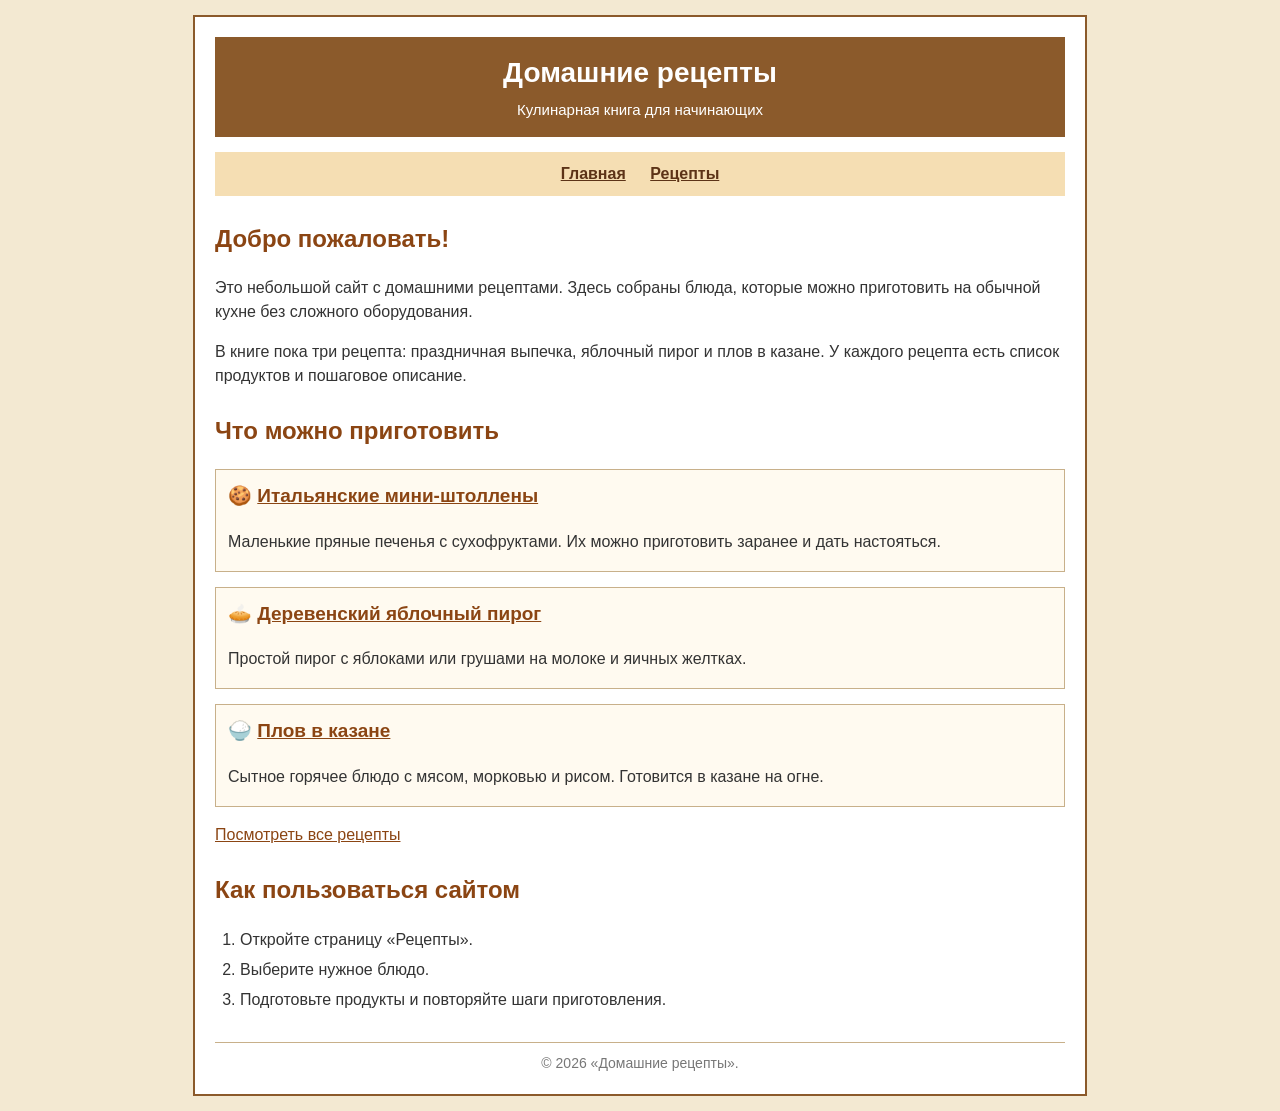
<file: index.html>
<!DOCTYPE html>
<html lang="ru">
<head>
  <meta charset="utf-8">
  <meta name="viewport" content="width=device-width, initial-scale=1">
  <title>Домашние рецепты — кулинарная книга</title>
  <meta name="description" content="Простые домашние рецепты: мини-штоллены, яблочный пирог и плов в казане.">
  <link rel="stylesheet" href="css/style.css">
</head>
<body>
  <div class="page">
    <header class="header">
      <h1>Домашние рецепты</h1>
      <p>Кулинарная книга для начинающих</p>
    </header>

    <nav class="menu">
      <a href="index.html">Главная</a>
      <a href="recipes.html">Рецепты</a>
    </nav>

    <main>
      <h2>Добро пожаловать!</h2>
      <p>Это небольшой сайт с домашними рецептами. Здесь собраны блюда, которые можно приготовить на обычной кухне без сложного оборудования.</p>
      <p>В книге пока три рецепта: праздничная выпечка, яблочный пирог и плов в казане. У каждого рецепта есть список продуктов и пошаговое описание.</p>

      <h2>Что можно приготовить</h2>

      <div class="recipe-card">
        <h3>🍪 <a href="shtollen.html">Итальянские мини-штоллены</a></h3>
        <p>Маленькие пряные печенья с сухофруктами. Их можно приготовить заранее и дать настояться.</p>
      </div>

      <div class="recipe-card">
        <h3>🥧 <a href="pirog.html">Деревенский яблочный пирог</a></h3>
        <p>Простой пирог с яблоками или грушами на молоке и яичных желтках.</p>
      </div>

      <div class="recipe-card">
        <h3>🍚 <a href="plov.html">Плов в казане</a></h3>
        <p>Сытное горячее блюдо с мясом, морковью и рисом. Готовится в казане на огне.</p>
      </div>

      <p><a href="recipes.html">Посмотреть все рецепты</a></p>

      <h2>Как пользоваться сайтом</h2>
      <ol>
        <li>Откройте страницу «Рецепты».</li>
        <li>Выберите нужное блюдо.</li>
        <li>Подготовьте продукты и повторяйте шаги приготовления.</li>
      </ol>
    </main>

    <footer class="footer">
      <p>© 2026 «Домашние рецепты».</p>
    </footer>
  </div>
</body>
</html>
</file>
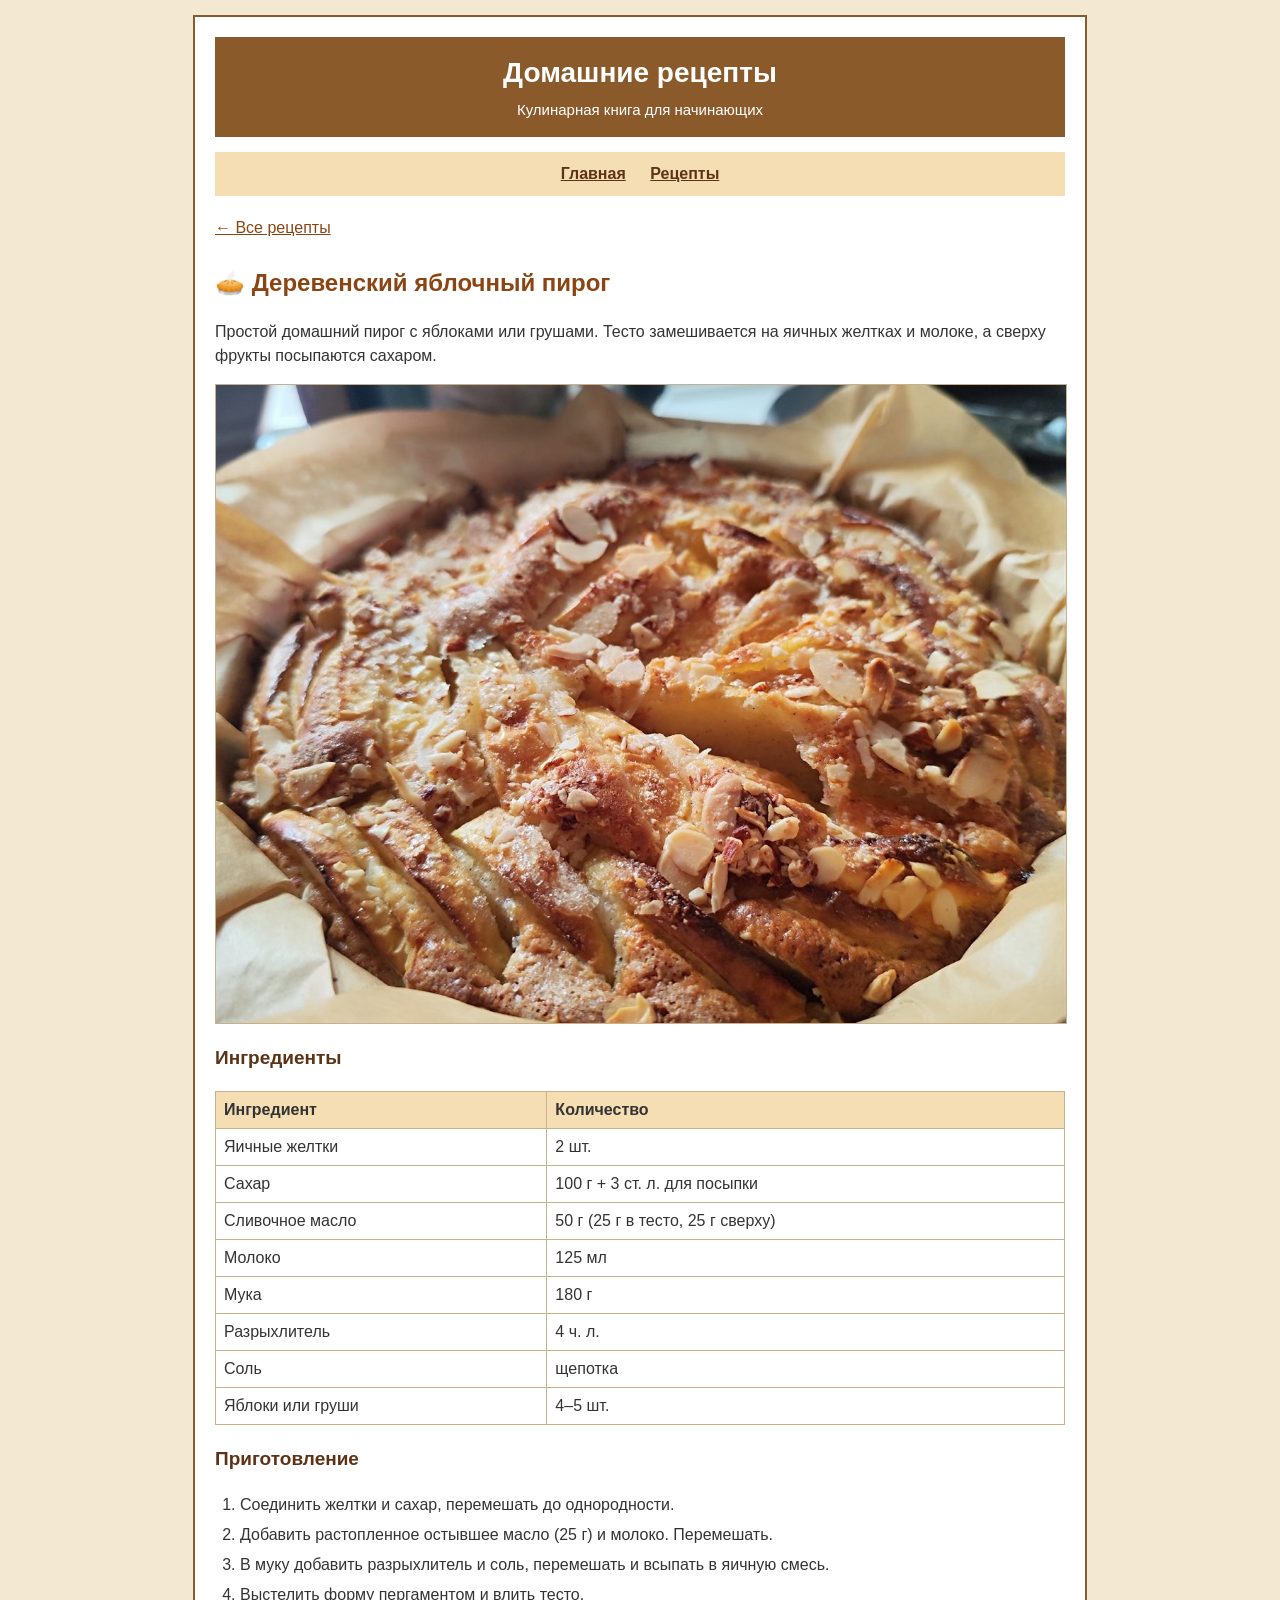
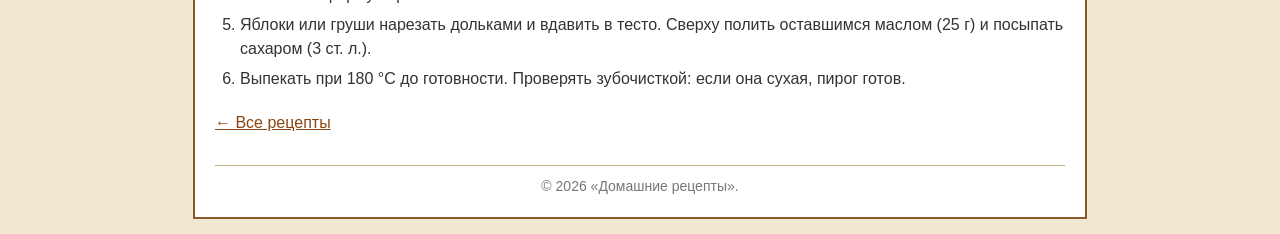
<file: pirog.html>
<!DOCTYPE html>
<html lang="ru">
<head>
  <meta charset="utf-8">
  <meta name="viewport" content="width=device-width, initial-scale=1">
  <title>Деревенский яблочный пирог — Домашние рецепты</title>
  <meta name="description" content="Рецепт деревенского яблочного пирога на желтках, молоке и муке.">
  <link rel="stylesheet" href="css/style.css">
</head>
<body>
  <div class="page">
    <header class="header">
      <h1>Домашние рецепты</h1>
      <p>Кулинарная книга для начинающих</p>
    </header>

    <nav class="menu">
      <a href="index.html">Главная</a>
      <a href="recipes.html">Рецепты</a>
    </nav>

    <main>
      <p class="back"><a href="recipes.html">← Все рецепты</a></p>

      <h2>🥧 Деревенский яблочный пирог</h2>
      <p>Простой домашний пирог с яблоками или грушами. Тесто замешивается на яичных желтках и молоке, а сверху фрукты посыпаются сахаром.</p>

      <img class="recipe-photo" src="images/pirog.jpg" alt="Деревенский яблочный пирог с миндальными лепестками в форме на пергаменте" width="1200" height="900">

      <h3>Ингредиенты</h3>
      <table>
        <tr>
          <th>Ингредиент</th>
          <th>Количество</th>
        </tr>
        <tr>
          <td>Яичные желтки</td>
          <td>2 шт.</td>
        </tr>
        <tr>
          <td>Сахар</td>
          <td>100 г + 3 ст. л. для посыпки</td>
        </tr>
        <tr>
          <td>Сливочное масло</td>
          <td>50 г (25 г в тесто, 25 г сверху)</td>
        </tr>
        <tr>
          <td>Молоко</td>
          <td>125 мл</td>
        </tr>
        <tr>
          <td>Мука</td>
          <td>180 г</td>
        </tr>
        <tr>
          <td>Разрыхлитель</td>
          <td>4 ч. л.</td>
        </tr>
        <tr>
          <td>Соль</td>
          <td>щепотка</td>
        </tr>
        <tr>
          <td>Яблоки или груши</td>
          <td>4–5 шт.</td>
        </tr>
      </table>

      <h3>Приготовление</h3>
      <ol>
        <li>Соединить желтки и сахар, перемешать до однородности.</li>
        <li>Добавить растопленное остывшее масло (25 г) и молоко. Перемешать.</li>
        <li>В муку добавить разрыхлитель и соль, перемешать и всыпать в яичную смесь.</li>
        <li>Выстелить форму пергаментом и влить тесто.</li>
        <li>Яблоки или груши нарезать дольками и вдавить в тесто. Сверху полить оставшимся маслом (25 г) и посыпать сахаром (3 ст. л.).</li>
        <li>Выпекать при 180 °C до готовности. Проверять зубочисткой: если она сухая, пирог готов.</li>
      </ol>

      <p class="back"><a href="recipes.html">← Все рецепты</a></p>
    </main>

    <footer class="footer">
      <p>© 2026 «Домашние рецепты».</p>
    </footer>
  </div>
</body>
</html>
</file>
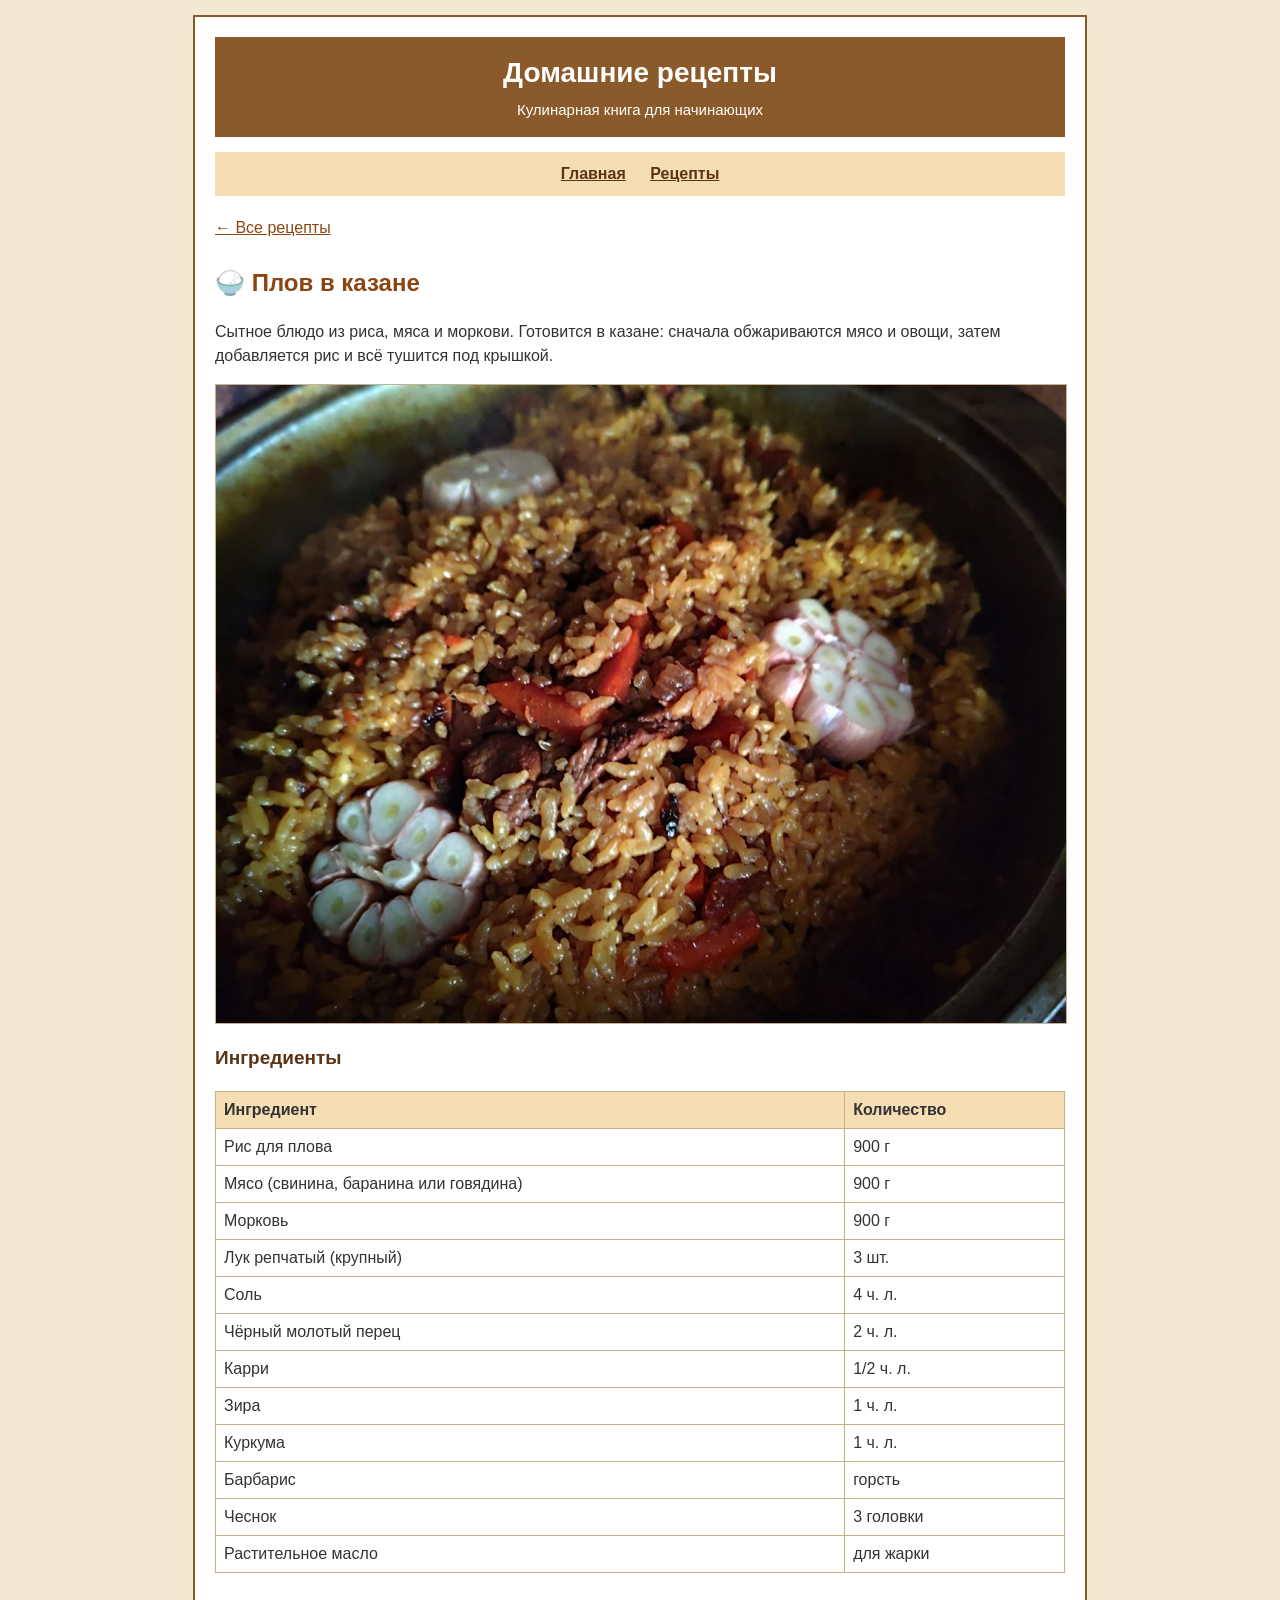
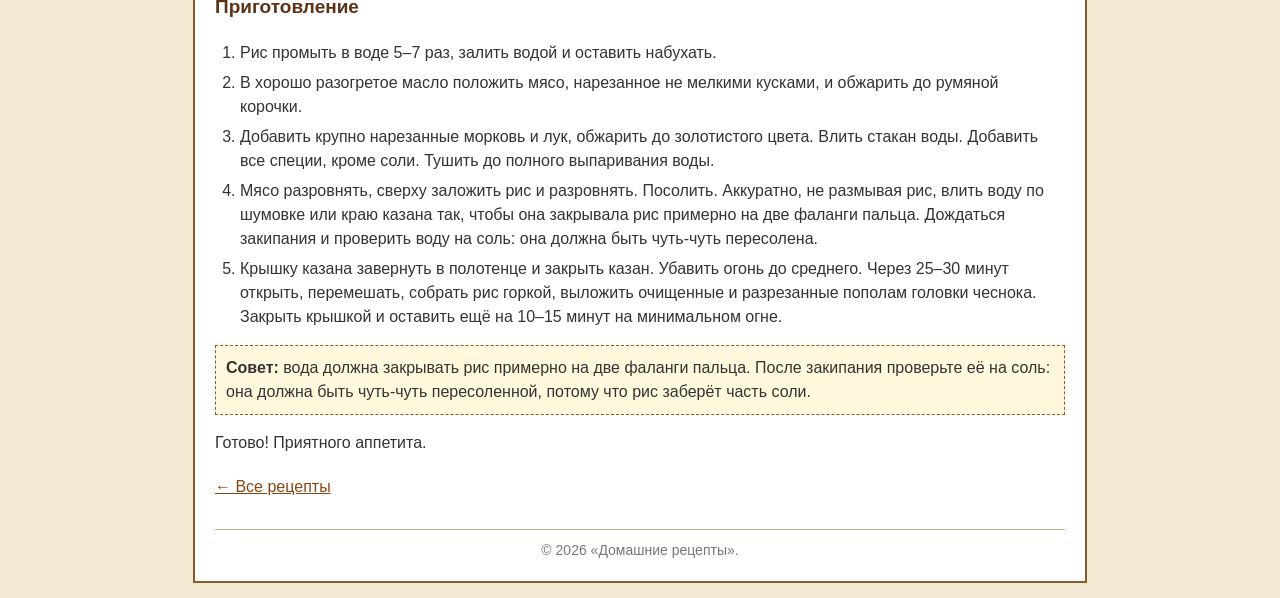
<file: plov.html>
<!DOCTYPE html>
<html lang="ru">
<head>
  <meta charset="utf-8">
  <meta name="viewport" content="width=device-width, initial-scale=1">
  <title>Плов в казане — Домашние рецепты</title>
  <meta name="description" content="Рецепт плова с мясом, морковью и специями в казане.">
  <link rel="stylesheet" href="css/style.css">
</head>
<body>
  <div class="page">
    <header class="header">
      <h1>Домашние рецепты</h1>
      <p>Кулинарная книга для начинающих</p>
    </header>

    <nav class="menu">
      <a href="index.html">Главная</a>
      <a href="recipes.html">Рецепты</a>
    </nav>

    <main>
      <p class="back"><a href="recipes.html">← Все рецепты</a></p>

      <h2>🍚 Плов в казане</h2>
      <p>Сытное блюдо из риса, мяса и моркови. Готовится в казане: сначала обжариваются мясо и овощи, затем добавляется рис и всё тушится под крышкой.</p>

      <img class="recipe-photo" src="images/plov.jpg" alt="Плов с мясом, морковью и головками чеснока в казане" width="1200" height="900">

      <h3>Ингредиенты</h3>
      <table>
        <tr>
          <th>Ингредиент</th>
          <th>Количество</th>
        </tr>
        <tr>
          <td>Рис для плова</td>
          <td>900 г</td>
        </tr>
        <tr>
          <td>Мясо (свинина, баранина или говядина)</td>
          <td>900 г</td>
        </tr>
        <tr>
          <td>Морковь</td>
          <td>900 г</td>
        </tr>
        <tr>
          <td>Лук репчатый (крупный)</td>
          <td>3 шт.</td>
        </tr>
        <tr>
          <td>Соль</td>
          <td>4 ч. л.</td>
        </tr>
        <tr>
          <td>Чёрный молотый перец</td>
          <td>2 ч. л.</td>
        </tr>
        <tr>
          <td>Карри</td>
          <td>1/2 ч. л.</td>
        </tr>
        <tr>
          <td>Зира</td>
          <td>1 ч. л.</td>
        </tr>
        <tr>
          <td>Куркума</td>
          <td>1 ч. л.</td>
        </tr>
        <tr>
          <td>Барбарис</td>
          <td>горсть</td>
        </tr>
        <tr>
          <td>Чеснок</td>
          <td>3 головки</td>
        </tr>
        <tr>
          <td>Растительное масло</td>
          <td>для жарки</td>
        </tr>
      </table>

      <h3>Приготовление</h3>
      <ol>
        <li>Рис промыть в воде 5–7 раз, залить водой и оставить набухать.</li>
        <li>В хорошо разогретое масло положить мясо, нарезанное не мелкими кусками, и обжарить до румяной корочки.</li>
        <li>Добавить крупно нарезанные морковь и лук, обжарить до золотистого цвета. Влить стакан воды. Добавить все специи, кроме соли. Тушить до полного выпаривания воды.</li>
        <li>Мясо разровнять, сверху заложить рис и разровнять. Посолить. Аккуратно, не размывая рис, влить воду по шумовке или краю казана так, чтобы она закрывала рис примерно на две фаланги пальца. Дождаться закипания и проверить воду на соль: она должна быть чуть-чуть пересолена.</li>
        <li>Крышку казана завернуть в полотенце и закрыть казан. Убавить огонь до среднего. Через 25–30 минут открыть, перемешать, собрать рис горкой, выложить очищенные и разрезанные пополам головки чеснока. Закрыть крышкой и оставить ещё на 10–15 минут на минимальном огне.</li>
      </ol>

      <div class="note">
        <p><strong>Совет:</strong> вода должна закрывать рис примерно на две фаланги пальца. После закипания проверьте её на соль: она должна быть чуть-чуть пересоленной, потому что рис заберёт часть соли.</p>
      </div>

      <p>Готово! Приятного аппетита.</p>

      <p class="back"><a href="recipes.html">← Все рецепты</a></p>
    </main>

    <footer class="footer">
      <p>© 2026 «Домашние рецепты».</p>
    </footer>
  </div>
</body>
</html>
</file>
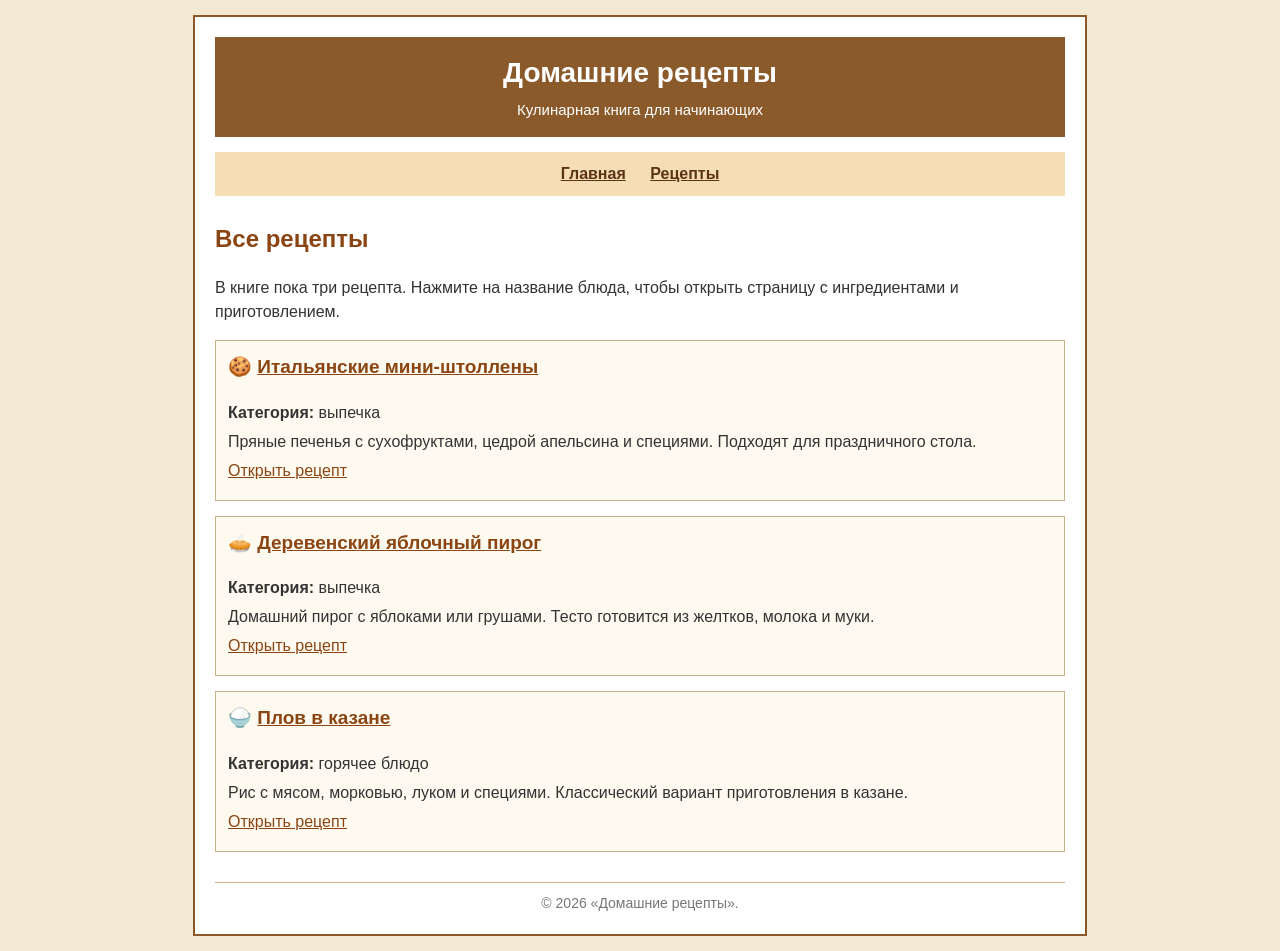
<file: recipes.html>
<!DOCTYPE html>
<html lang="ru">
<head>
  <meta charset="utf-8">
  <meta name="viewport" content="width=device-width, initial-scale=1">
  <title>Все рецепты — Домашние рецепты</title>
  <meta name="description" content="Каталог домашних рецептов: мини-штоллены, яблочный пирог и плов в казане.">
  <link rel="stylesheet" href="css/style.css">
</head>
<body>
  <div class="page">
    <header class="header">
      <h1>Домашние рецепты</h1>
      <p>Кулинарная книга для начинающих</p>
    </header>

    <nav class="menu">
      <a href="index.html">Главная</a>
      <a href="recipes.html">Рецепты</a>
    </nav>

    <main>
      <h2>Все рецепты</h2>
      <p>В книге пока три рецепта. Нажмите на название блюда, чтобы открыть страницу с ингредиентами и приготовлением.</p>

      <div class="recipe-card">
        <h3>🍪 <a href="shtollen.html">Итальянские мини-штоллены</a></h3>
        <p><strong>Категория:</strong> выпечка</p>
        <p>Пряные печенья с сухофруктами, цедрой апельсина и специями. Подходят для праздничного стола.</p>
        <p><a href="shtollen.html">Открыть рецепт</a></p>
      </div>

      <div class="recipe-card">
        <h3>🥧 <a href="pirog.html">Деревенский яблочный пирог</a></h3>
        <p><strong>Категория:</strong> выпечка</p>
        <p>Домашний пирог с яблоками или грушами. Тесто готовится из желтков, молока и муки.</p>
        <p><a href="pirog.html">Открыть рецепт</a></p>
      </div>

      <div class="recipe-card">
        <h3>🍚 <a href="plov.html">Плов в казане</a></h3>
        <p><strong>Категория:</strong> горячее блюдо</p>
        <p>Рис с мясом, морковью, луком и специями. Классический вариант приготовления в казане.</p>
        <p><a href="plov.html">Открыть рецепт</a></p>
      </div>
    </main>

    <footer class="footer">
      <p>© 2026 «Домашние рецепты».</p>
    </footer>
  </div>
</body>
</html>
</file>
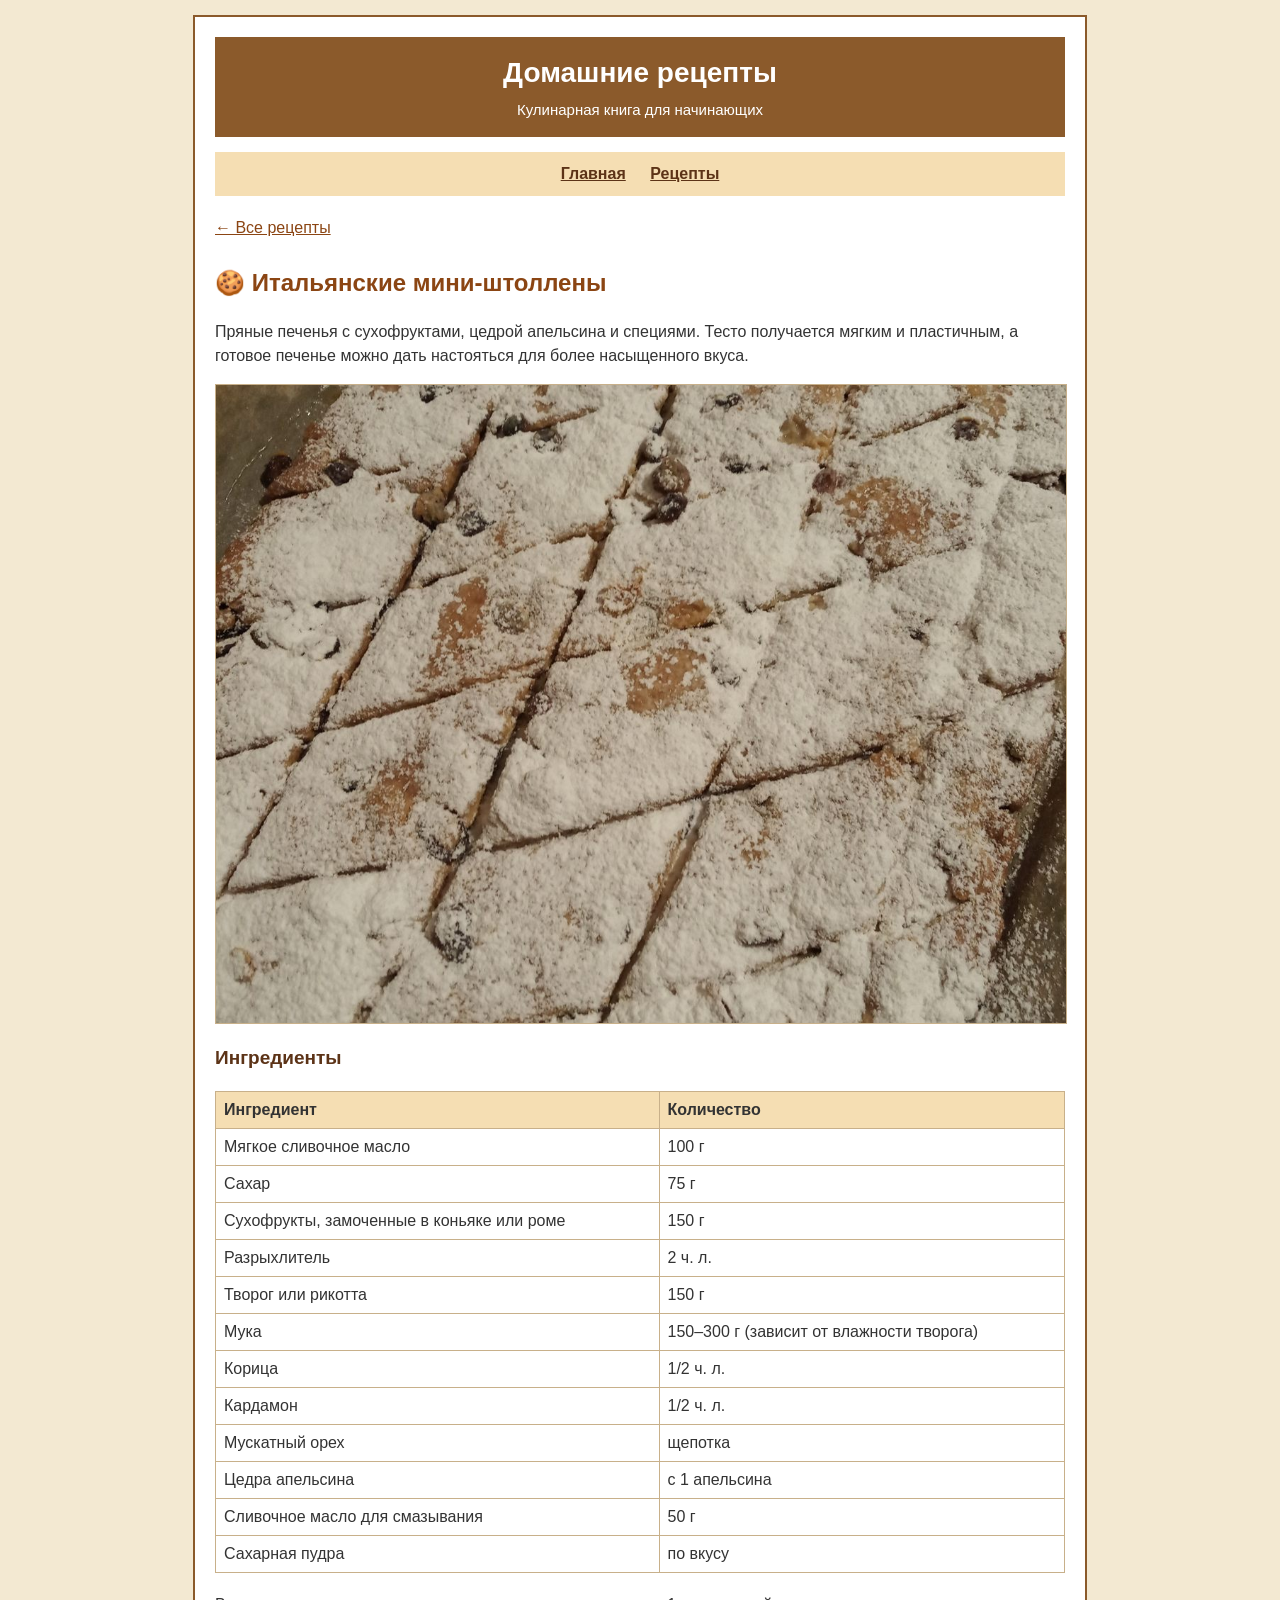
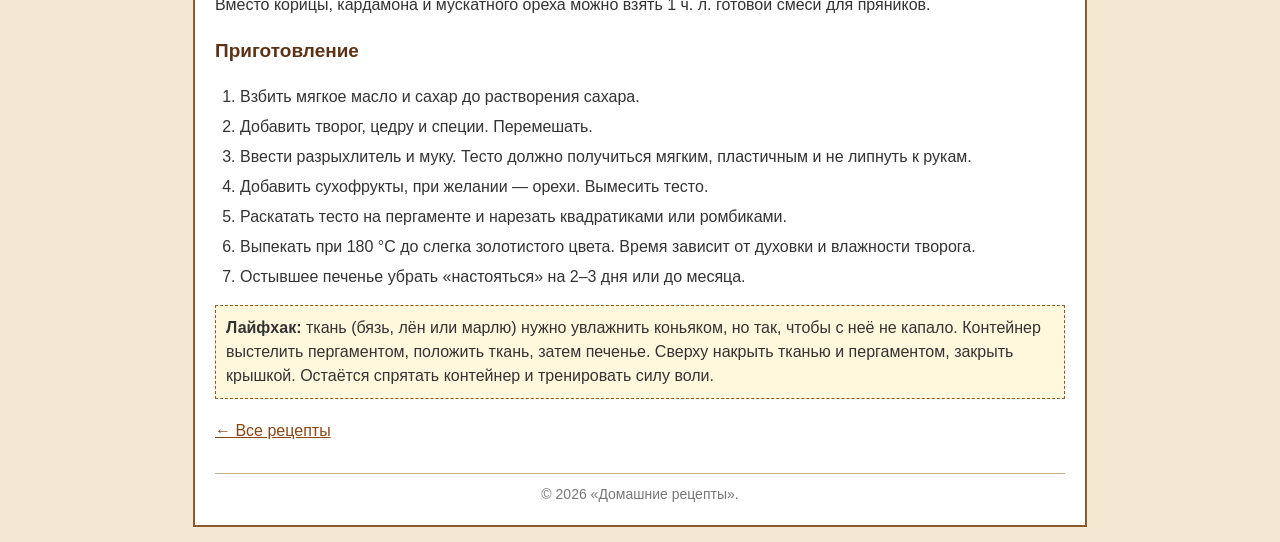
<file: shtollen.html>
<!DOCTYPE html>
<html lang="ru">
<head>
  <meta charset="utf-8">
  <meta name="viewport" content="width=device-width, initial-scale=1">
  <title>Итальянские мини-штоллены — Домашние рецепты</title>
  <meta name="description" content="Рецепт итальянских мини-штолленов с сухофруктами, творогом и пряностями.">
  <link rel="stylesheet" href="css/style.css">
</head>
<body>
  <div class="page">
    <header class="header">
      <h1>Домашние рецепты</h1>
      <p>Кулинарная книга для начинающих</p>
    </header>

    <nav class="menu">
      <a href="index.html">Главная</a>
      <a href="recipes.html">Рецепты</a>
    </nav>

    <main>
      <p class="back"><a href="recipes.html">← Все рецепты</a></p>

      <h2>🍪 Итальянские мини-штоллены</h2>
      <p>Пряные печенья с сухофруктами, цедрой апельсина и специями. Тесто получается мягким и пластичным, а готовое печенье можно дать настояться для более насыщенного вкуса.</p>

      <img class="recipe-photo" src="images/shtollen.jpg" alt="Итальянские мини-штоллены, посыпанные сахарной пудрой" width="1200" height="900">

      <h3>Ингредиенты</h3>
      <table>
        <tr>
          <th>Ингредиент</th>
          <th>Количество</th>
        </tr>
        <tr>
          <td>Мягкое сливочное масло</td>
          <td>100 г</td>
        </tr>
        <tr>
          <td>Сахар</td>
          <td>75 г</td>
        </tr>
        <tr>
          <td>Сухофрукты, замоченные в коньяке или роме</td>
          <td>150 г</td>
        </tr>
        <tr>
          <td>Разрыхлитель</td>
          <td>2 ч. л.</td>
        </tr>
        <tr>
          <td>Творог или рикотта</td>
          <td>150 г</td>
        </tr>
        <tr>
          <td>Мука</td>
          <td>150–300 г (зависит от влажности творога)</td>
        </tr>
        <tr>
          <td>Корица</td>
          <td>1/2 ч. л.</td>
        </tr>
        <tr>
          <td>Кардамон</td>
          <td>1/2 ч. л.</td>
        </tr>
        <tr>
          <td>Мускатный орех</td>
          <td>щепотка</td>
        </tr>
        <tr>
          <td>Цедра апельсина</td>
          <td>с 1 апельсина</td>
        </tr>
        <tr>
          <td>Сливочное масло для смазывания</td>
          <td>50 г</td>
        </tr>
        <tr>
          <td>Сахарная пудра</td>
          <td>по вкусу</td>
        </tr>
      </table>

      <p>Вместо корицы, кардамона и мускатного ореха можно взять 1 ч. л. готовой смеси для пряников.</p>

      <h3>Приготовление</h3>
      <ol>
        <li>Взбить мягкое масло и сахар до растворения сахара.</li>
        <li>Добавить творог, цедру и специи. Перемешать.</li>
        <li>Ввести разрыхлитель и муку. Тесто должно получиться мягким, пластичным и не липнуть к рукам.</li>
        <li>Добавить сухофрукты, при желании — орехи. Вымесить тесто.</li>
        <li>Раскатать тесто на пергаменте и нарезать квадратиками или ромбиками.</li>
        <li>Выпекать при 180 °C до слегка золотистого цвета. Время зависит от духовки и влажности творога.</li>
        <li>Остывшее печенье убрать «настояться» на 2–3 дня или до месяца.</li>
      </ol>

      <div class="note">
        <p><strong>Лайфхак:</strong> ткань (бязь, лён или марлю) нужно увлажнить коньяком, но так, чтобы с неё не капало. Контейнер выстелить пергаментом, положить ткань, затем печенье. Сверху накрыть тканью и пергаментом, закрыть крышкой. Остаётся спрятать контейнер и тренировать силу воли.</p>
      </div>

      <p class="back"><a href="recipes.html">← Все рецепты</a></p>
    </main>

    <footer class="footer">
      <p>© 2026 «Домашние рецепты».</p>
    </footer>
  </div>
</body>
</html>
</file>
<file: css/style.css>
body {
  margin: 0;
  padding: 15px;
  background: #f3e9d2;
  color: #333333;
  font-family: Arial, sans-serif;
  font-size: 16px;
  line-height: 1.5;
}

.page {
  max-width: 850px;
  margin: 0 auto;
  padding: 20px;
  background: #ffffff;
  border: 2px solid #8b5a2b;
}

.header {
  padding: 15px;
  background: #8b5a2b;
  color: #ffffff;
  text-align: center;
}

.header h1 {
  margin: 0 0 5px;
  font-size: 28px;
}

.header p {
  margin: 0;
  font-size: 15px;
}

.menu {
  margin: 15px 0 20px;
  padding: 10px;
  background: #f5deb3;
  text-align: center;
}

.menu a {
  margin: 0 10px;
  color: #5c3317;
  font-weight: bold;
}

h2 {
  margin-top: 25px;
  color: #8b4513;
  font-size: 24px;
}

h3 {
  margin-top: 20px;
  color: #5c3317;
  font-size: 19px;
}

a {
  color: #8b4513;
}

a:hover {
  color: #d2691e;
}

.recipe-card {
  margin-bottom: 15px;
  padding: 12px;
  border: 1px solid #c8b08a;
  background: #fffaf0;
}

.recipe-card h3 {
  margin-top: 0;
}

.recipe-card p {
  margin: 5px 0;
}

.recipe-photo {
  display: block;
  width: 100%;
  height: auto;
  margin: 10px 0 20px;
  border: 1px solid #c8b08a;
}

table {
  width: 100%;
  margin: 10px 0 20px;
  border-collapse: collapse;
}

th,
td {
  padding: 6px 8px;
  border: 1px solid #c8b08a;
  text-align: left;
  vertical-align: top;
}

th {
  background: #f5deb3;
}

ol,
ul {
  padding-left: 25px;
}

li {
  margin-bottom: 6px;
}

.note {
  margin: 15px 0;
  padding: 10px;
  border: 1px dashed #8b5a2b;
  background: #fff8dc;
}

.note p {
  margin: 0;
}

.back {
  margin-top: 20px;
}

.footer {
  margin-top: 30px;
  padding-top: 10px;
  border-top: 1px solid #c8b08a;
  color: #777777;
  font-size: 14px;
  text-align: center;
}

.footer p {
  margin: 0;
}
</file>
